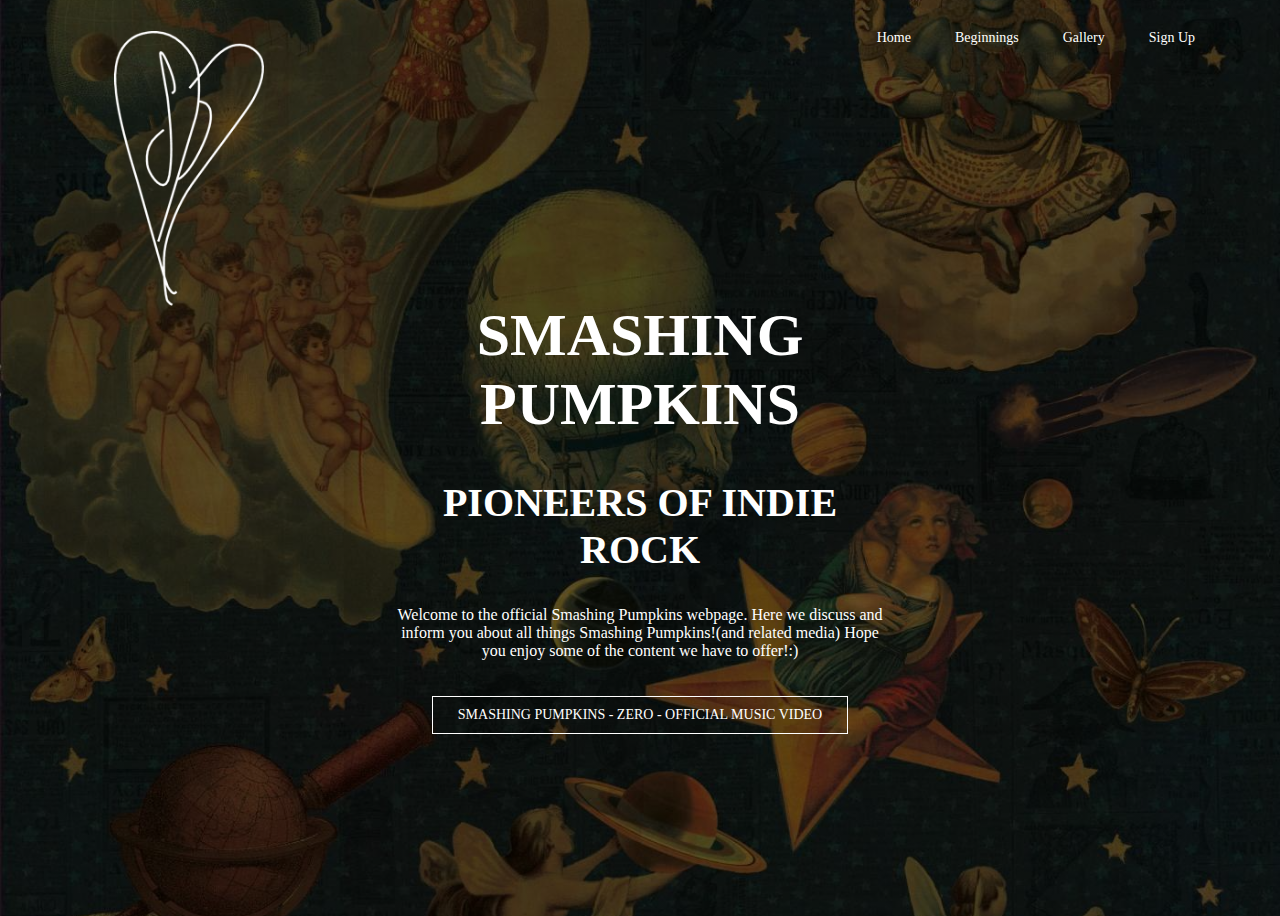
<file: ASSIGNMENT FORM FOR WEBSITE PRACTICE/index.html>
<html>
<head>

<meta charset="utf-8">

<title>Church of Smashing Pumpkins</title>
  <link rel="stylesheet" href="style.css">


</head>


<body>
  <div class="wrapper">
  <div class="logo">
    <img src="images/logo.png" alt="spLogo">
    </div>
    <ul class="nav-area">
      <li><a href="index.html">Home</a></li>
      <li><a href="about.html">Beginnings</a></li>
      <li><a href="gallery.html">Gallery</a></li>
      <li><a href="signUp.html">Sign Up</a></li>
    </<ul>
</div>

  <div class="welcome-text">
    <h1>Smashing Pumpkins</h1>
    <h2>Pioneers of Indie Rock</h2>
      <p>Welcome to the official Smashing Pumpkins webpage. Here we discuss and inform you about
        all things Smashing Pumpkins!(and related media) Hope you enjoy some of the content we have to offer!:)</p>
      <a href="https://www.youtube.com/watch?v=3wk7C64kaP4&ab_channel=SmashingPumpkinsVEVO">Smashing Pumpkins - Zero - Official Music Video</a>

    </div>



</body>

</html>
</file>
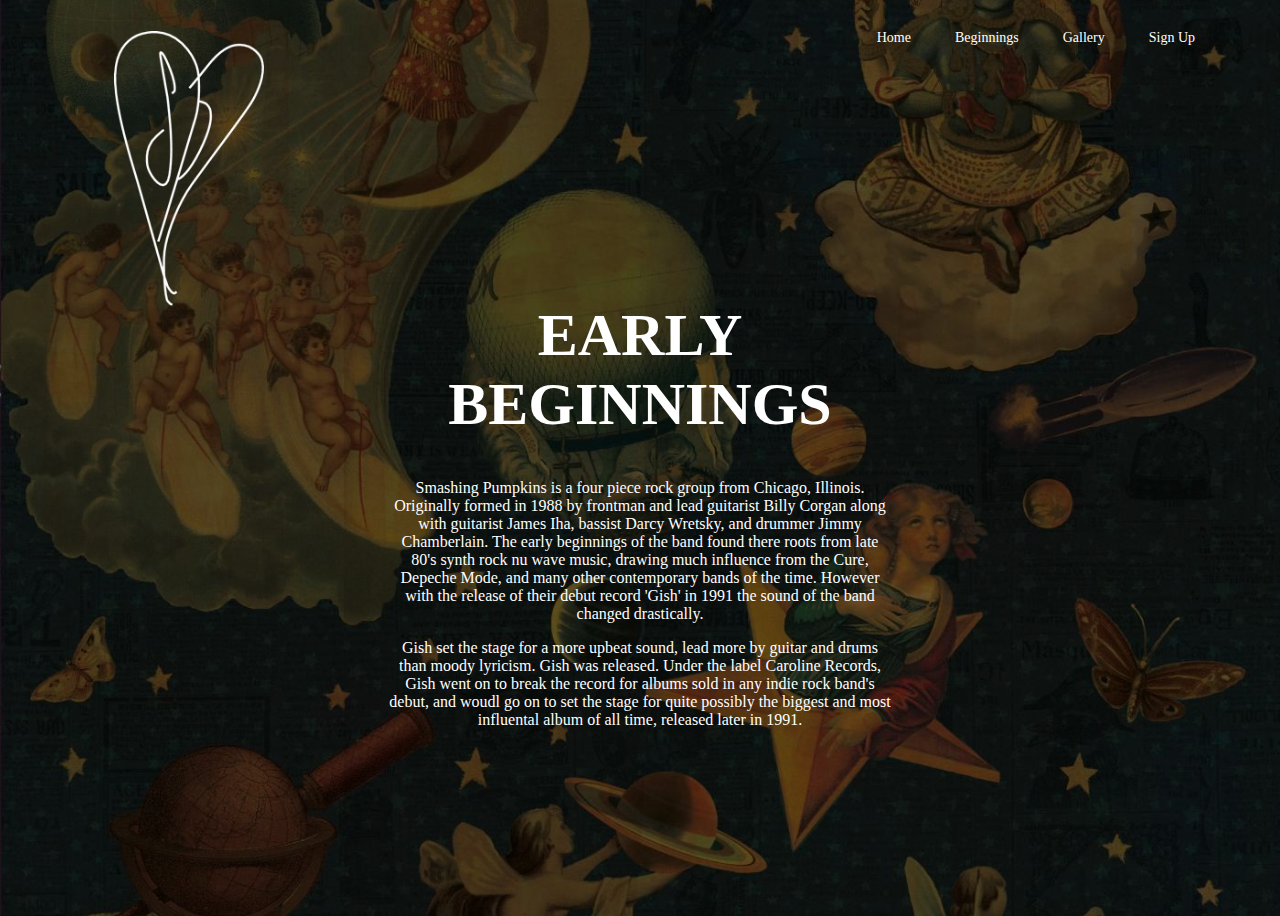
<file: ASSIGNMENT FORM FOR WEBSITE PRACTICE/about.html>
<!doctype html>
<html>
<head>
<meta charset="utf-8">

<title>Church of Smashing Pumpkins</title>
  <link rel="stylesheet" href="style.css">


</head>


<body>
  <div class="wrapper">
  <div class="logo">
    <img src="images/logo.png" alt="spLogo">
    </div>
    <ul class="nav-area">
      <li><a href="index.html">Home</a></li>
      <li><a href="about.html">Beginnings</a></li>
      <li><a href="gallery.html">Gallery</a></li>
      <li><a href="signUp.html">Sign Up</a></li>
    </<ul>
</div>

  <div class="welcome-text">
    <h1>Early Beginnings</h1>
      <p>Smashing Pumpkins is a four piece rock group from Chicago, Illinois. Originally formed in 1988 by frontman and lead guitarist Billy Corgan
      along with guitarist James Iha, bassist Darcy Wretsky, and drummer Jimmy Chamberlain. The early beginnings of the band found there roots from late 80's
    synth rock nu wave music, drawing much influence from the Cure, Depeche Mode, and many other contemporary bands of the time. However with the release of their debut record 'Gish' in 1991 the sound of the band changed drastically.
   </p>
   <p>Gish set the stage for a more upbeat sound, lead more by guitar and drums than moody lyricism. Gish was released. Under the label Caroline Records, Gish went on to break the record for albums sold in  any indie rock band's debut,
   and woudl go on to set the stage for quite possibly the biggest and most influental album of all time, released later in 1991.   </p>
    </div>



</body>
<footer id= "footer">
  <script type="text/javascript">
  document.getElementById("showDate").innerHTML =
  Date();

  </script>
</footer>

</html>
</file>
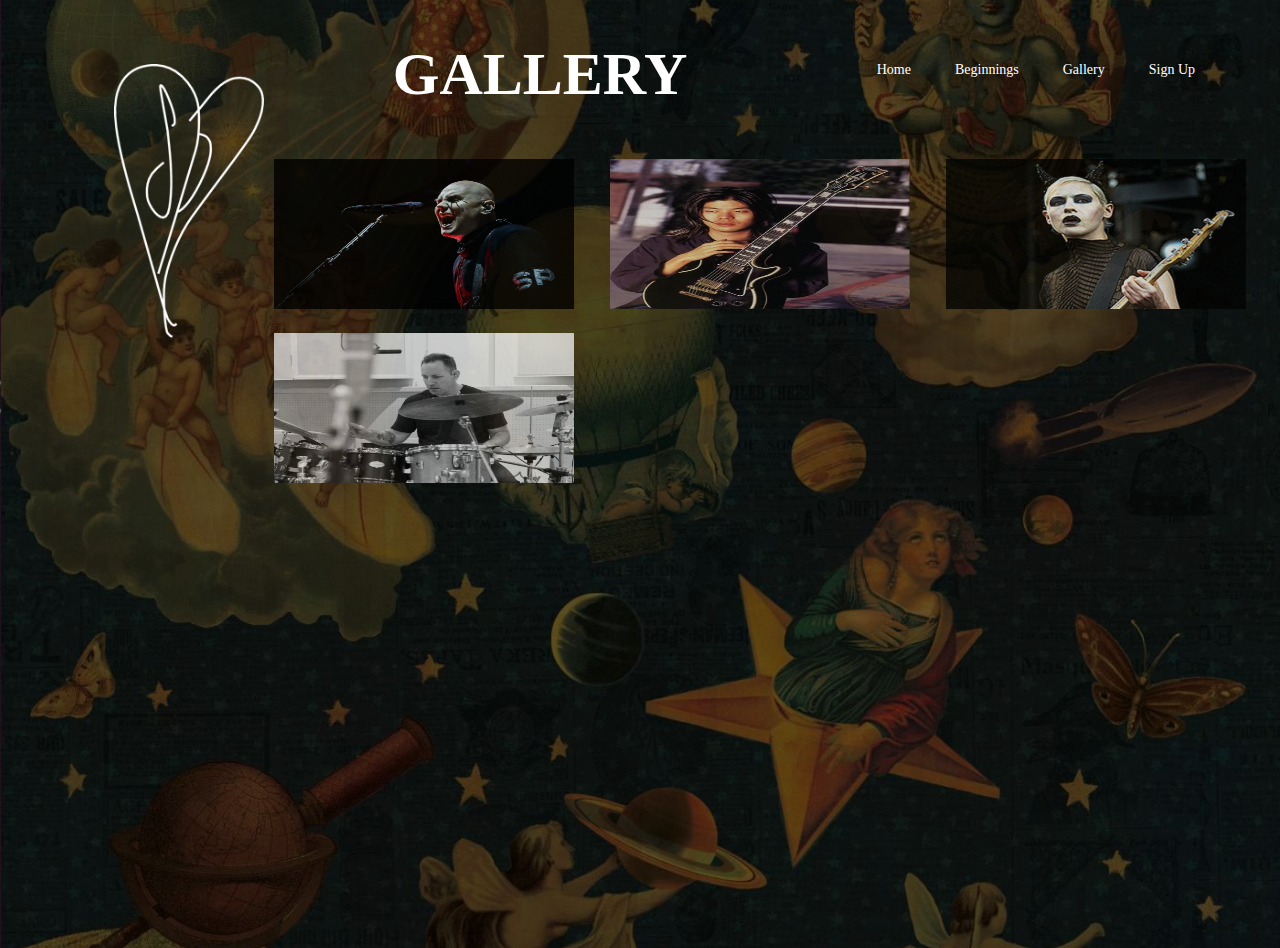
<file: ASSIGNMENT FORM FOR WEBSITE PRACTICE/gallery.html>
<!DOCTYPE html>
<html>
  <head>
    <meta charset="utf-8">
      <title>Smashing Pumpkins</title>
      <link rel="stylesheet" href="gallery.css">
        <link rel="stylesheet" href="style.css">

  </head>
  <body>
    <div class="wrapper">
    <div class="logo">
      <img src="images/logo.png" alt="spLogo">
      </div>
      <ul class="nav-area">
        <li><a href="index.html">Home</a></li>
        <li><a href="about.html">Beginnings</a></li>
        <li><a href="gallery.html">Gallery</a></li>
        <li><a href="signUp.html">Sign Up</a></li>
      </<ul>
  </div>

  <div class="gallery-text">
    <h1>Gallery</h1>
    </div>

    <div class="row">
  <div class="column">
    <img src="images/billy.jpg" alt="Billy" onclick="myFunction(this);">
  </div>
  <div class="column">
    <img src="images/james.jpg" alt="James" onclick="myFunction(this);">
  </div>
  <div class="column">
    <img src="images/darcy.jpg" alt="Darcy" onclick="myFunction(this);">
  </div>
  <div class="column">
    <img src="images/jimmy.jpg" alt="Jimmy" onclick="myFunction(this);">
  </div>
</div>

<div class="container">
  <!-- Close the image -->
  <span onclick="this.parentElement.style.display='none'" class="closebtn">&times;</span>

  <!-- Expanded image -->
  <img id="expandedImg" style="width:100%">

  <!-- Image text -->
  <div id="imgtext"></div>
</div>
  </body>
</html>
</file>
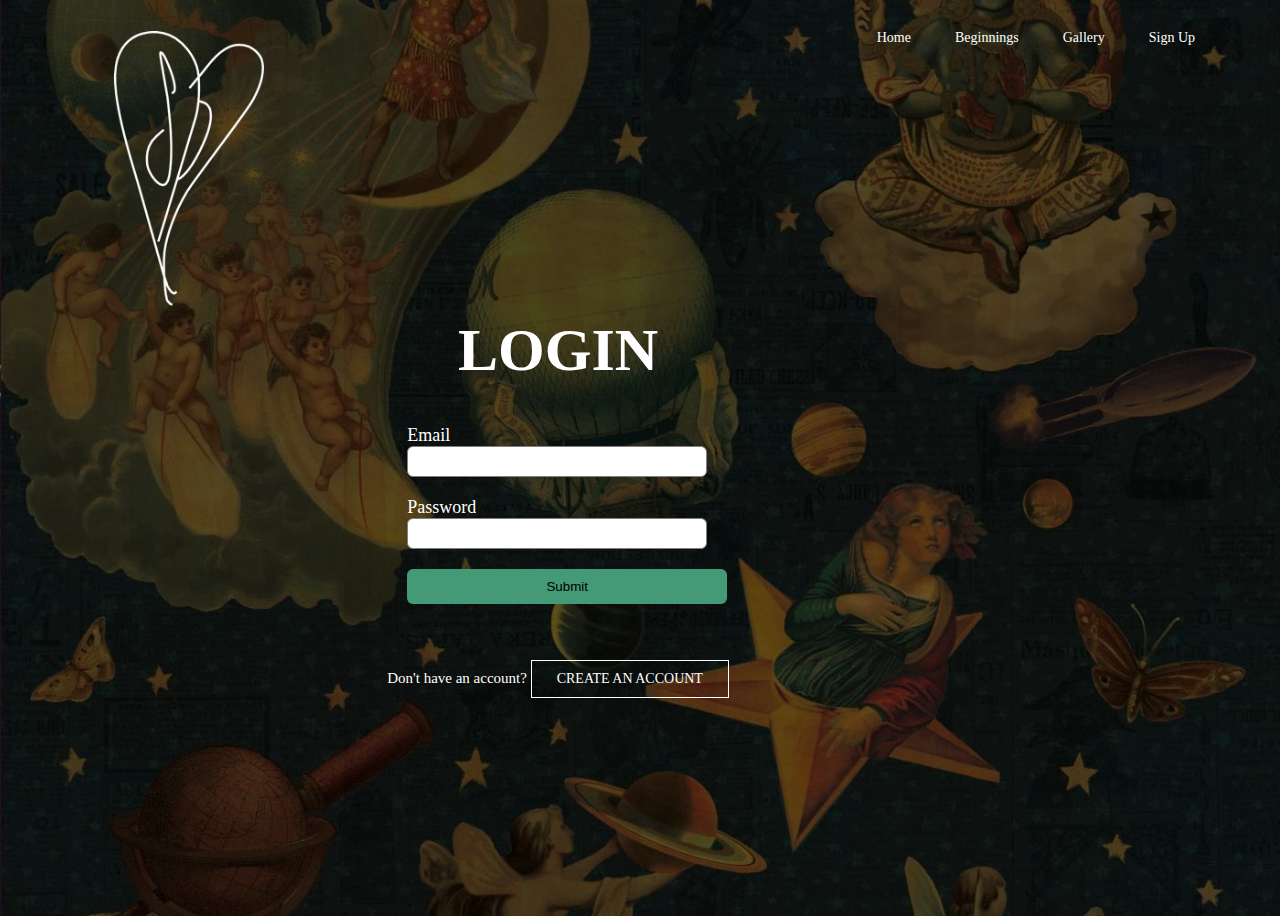
<file: ASSIGNMENT FORM FOR WEBSITE PRACTICE/login.html>
<html>
<head>

<meta charset="utf-8">

<title>Church of Smashing Pumpkins</title>
  <link rel="stylesheet" href="style.css">
  <link rel="stylesheet" href="signUp.css">


</head>


<body>
  <div class="wrapper">
  <div class="logo">
    <img src="images/logo.png" alt="spLogo">
    </div>
    <ul class="nav-area">
      <li><a href="index.html">Home</a></li>
      <li><a href="about.html">Beginnings</a></li>
      <li><a href="gallery.html">Gallery</a></li>
      <li><a href="signUp.html">Sign Up</a></li>
    </<ul>
</div>


  <div class="welcome-text">
    <h1>Login</h1>
      <form>
        <label>Email</label>
        <input type="email" placeholder="">
        <label>Password</label>
        <input type="password" placeholder="">
        <input type="button" value="Submit">
    </form>

    <p>Don't have an account? <a href="signUp.html"> Create an Account</a></p>
  </div>

  </body>
  </html>
</file>
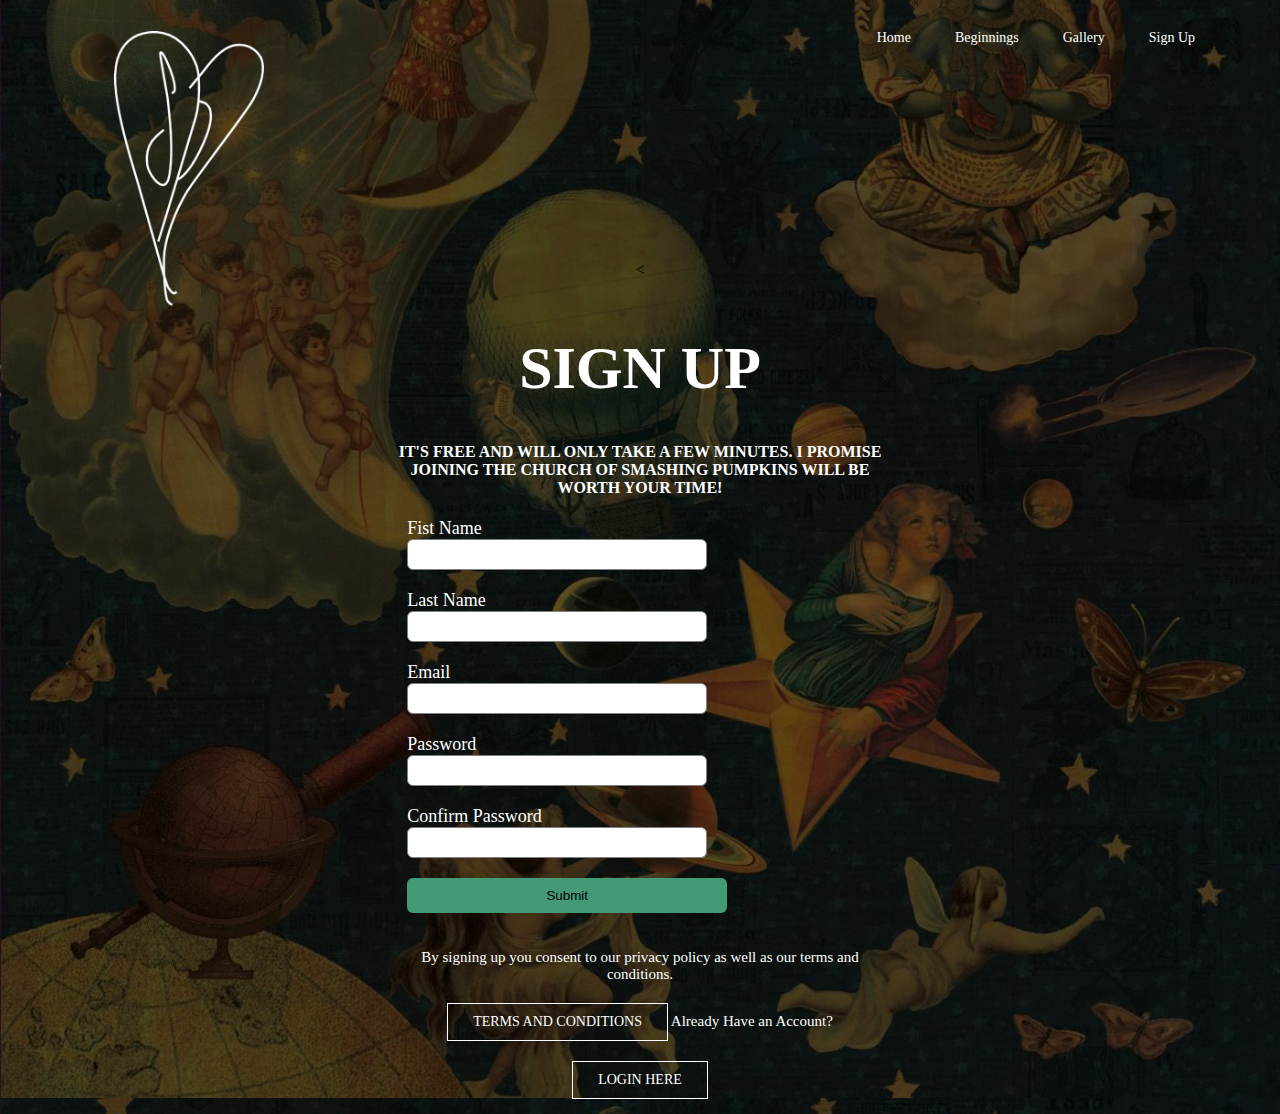
<file: ASSIGNMENT FORM FOR WEBSITE PRACTICE/signUp.html>
<html>
<head>

<meta charset="utf-8">

<title>Church of Smashing Pumpkins</title>
  <link rel="stylesheet" href="style.css">
  <link rel="stylesheet" href="signUp.css">


</head>


<body>
  <div class="wrapper">
  <div class="logo">
    <img src="images/logo.png" alt="spLogo">
    </div>
    <ul class="nav-area">
      <li><a href="index.html">Home</a></li>
      <li><a href="about.html">Beginnings</a></li>
      <li><a href="gallery.html">Gallery</a></li>
      <li><a href="signUp.html">Sign Up</a></li>
    </<ul>
</div>

  <div class="welcome-text">
      <<h1>Sign Up</h1>
      <h4>It's free and will only take a few minutes. I promise joining the church of Smashing Pumpkins will be worth your time!</h4>
      <form>
        <label>Fist Name</label>
        <input type="text" placeholder="">
        <label>Last Name</label>
        <input type="text" placeholder="">
        <label>Email</label>
        <input type="email" placeholder="">
        <label>Password</label>
        <input type="password" placeholder="">
        <label>Confirm Password</label>
        <input type="password" placeholder="">
        <input type="button" value="Submit">
      </form>

      <p>By signing up you consent to our privacy policy as well as our terms and conditions.<br>
      <a href="terms.html">Terms and Conditions</a>
      Already Have an Account? <a href="login.html"> Login Here</a>
      </P>

    </div>




</body>

</html>
</file>
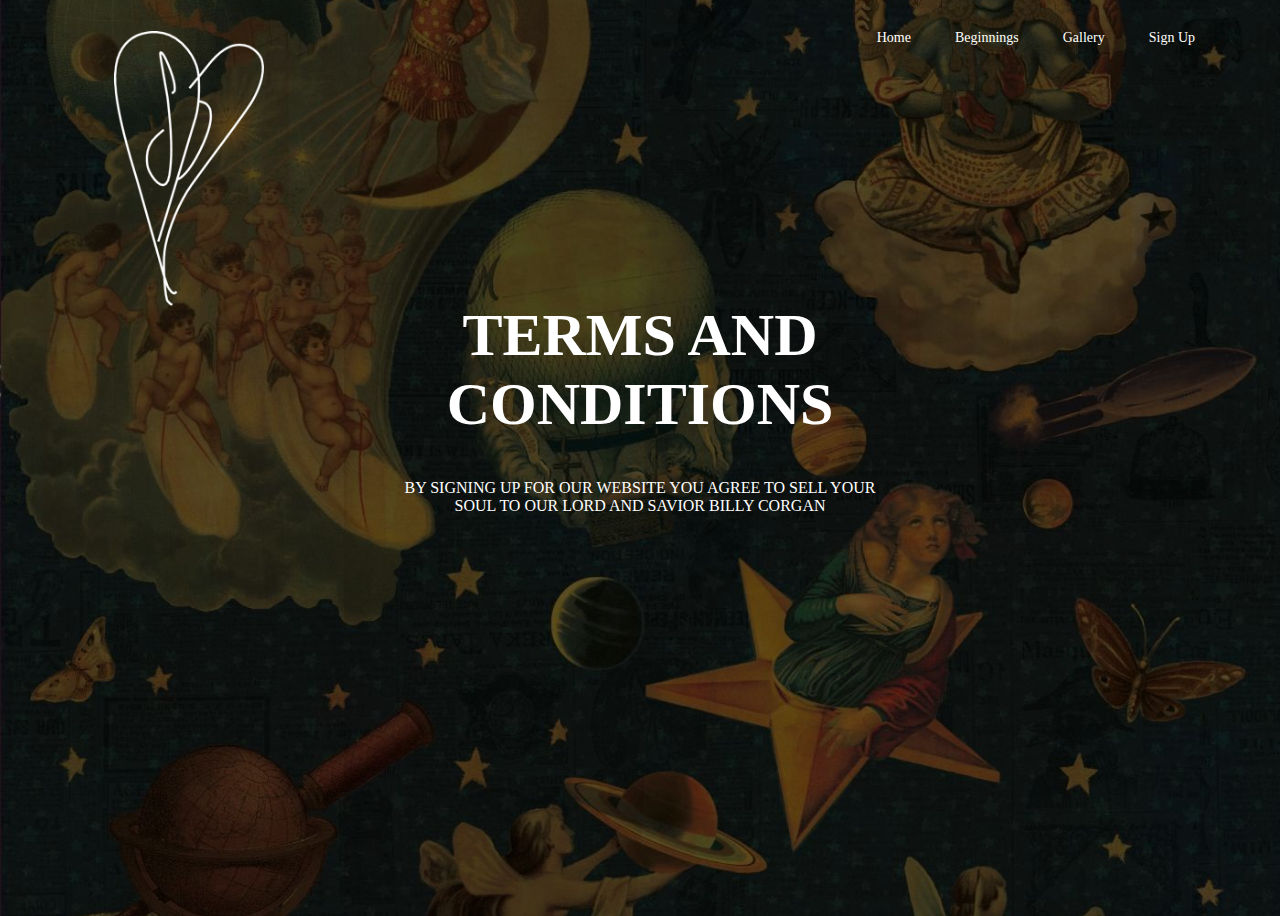
<file: ASSIGNMENT FORM FOR WEBSITE PRACTICE/terms.html>
<html>
<head>

<meta charset="utf-8">

<title>Church of Smashing Pumpkins</title>
  <link href="//db.onlinewebfonts.com/c/a46632e25826d4c4e6a22d769f88101e?family=Trinigan+FG" rel="stylesheet" type="text/css"/>
  <link rel="stylesheet" href="style.css">


</head>


<body>
  <div class="wrapper">
  <div class="logo">
    <img src="images/logo.png" alt="spLogo">
    </div>
    <ul class="nav-area">
      <li><a href="index.html">Home</a></li>
      <li><a href="about.html">Beginnings</a></li>
      <li><a href="gallery.html">Gallery</a></li>
      <li><a href="signUp.html">Sign Up</a></li>
    </<ul>
</div>

  <div class="welcome-text">
    <h1>TERMS AND CONDITIONS</h1>
      <p>BY SIGNING UP FOR OUR WEBSITE YOU AGREE TO SELL YOUR SOUL TO OUR LORD AND SAVIOR BILLY CORGAN</p>

    </div>



</body>

</html>
</file>
<file: ASSIGNMENT FORM FOR WEBSITE PRACTICE/style.css>
@charset "utf-8"
*{
  margin: 0;
  padding: 0;
font-family: 'Trinigan FG', serif;


}

.wrapper{
  width: 1170px;
  margin: auto;
}
body{
  background: linear-gradient(rgba(0,0,0,0.6),rgba(0,0,0,0.6)), url("images/background.jpg");
  height: 100vh;
  background-size: cover;
  background-position: center center;
  position: relative;
}

.nav-area{
  float: right;
  list-style: none;
  margin-top: 20px;
  padding-right: 10px;
}
.nav-area li{
  display: inline-block;
}
.nav-area li a{
  color: #fff;
  text-decoration: none;
  padding: 5px 20px;
  font-size: 14px;

}

.nav-area li a:hover{
  background: #fff;
  color: #333;
}

.logo img{
  width: 150px;
  float: left;
  padding-left: 5%;
  padding-top: 2%;
  filter: invert(1);
}

.welcome-text{
  position: absolute;
  margin: 20% 30%;
  text-align: center;
}

.welcome-text h1{
  text-align: center;
  color: #fff;
  text-transform: uppercase;
  font-size: 60px;
}

.welcome-text h2{
  text-align: center;
  color: #fff;
  text-transform: uppercase;
  font-size: 40px;
}

.welcome-text h4{
  text-align: center;
  color: #fff;
  text-transform: uppercase;
  font-size: 15x;
}



.welcome-text a{
  border: 1px solid #fff;
  padding: 10px 25px;
  text-decoration: none;
  text-transform: uppercase;
  font-size: 14px;
  margin-top: 20px;
  display: inline-block;
  color: #fff;
}

.welcome-text a:hover{
  background: #fff;
  color: #333;
}

.welcome-text p{
  color: #fff;
}

.footer{
  background: #fff;
  position: relative;
  height: 100px;
  margin-top: -100px;
  clear: both;
}
</file>
<file: ASSIGNMENT FORM FOR WEBSITE PRACTICE/gallery.css>
@@charset "UTF-8";

.gallery-text{
  position: absolute;
  margin: 20% 30%;
  text-align: center;
}

.gallery-text h1{
  text-align: center;
  color: #fff;
  text-transform: uppercase;
  font-size: 60px;
}

.gallery-text h2{
  text-align: center;
  color: #fff;
  text-transform: uppercase;
  font-size: 40px;
}

.gallery-text h4{
  text-align: center;
  color: #fff;
  text-transform: uppercase;
  font-size: 15x;
}



.gallery-text a{
  border: 1px solid #fff;
  padding: 10px 25px;
  text-decoration: none;
  text-transform: uppercase;
  font-size: 14px;
  margin-top: 20px;
  display: inline-block;
  color: #fff;
}

.gallery-text a:hover{
  background: #fff;
  color: #333;
}

.gallery-text p{
  color: #fff;
}

.column {
  float: left;
  width: 25%;
  padding: 10px;
}

/* Style the images inside the grid */
.column img {
  opacity: 0.8;
  cursor: pointer;
  width: 300px;
  height: 150px;
}

.column img:hover {
  opacity: 1;
}

/* Clear floats after the columns */
.row:after {
  content: "";
  display: table;
  clear: both;
}

/* The expanding image container (positioning is needed to position the close button and the text) */
.container {
  position: relative;
  display: none;
}

/* Expanding image text */
#imgtext {
  position: absolute;
  bottom: 15px;
  left: 15px;
  color: white;
  font-size: 20px;
}

/* Closable button inside the image */
.closebtn {
  position: absolute;
  top: 10px;
  right: 15px;
  color: white;
  font-size: 35px;
  cursor: pointer;
}
</file>
<file: ASSIGNMENT FORM FOR WEBSITE PRACTICE/signUp.css>
@charset "utf-8"

.signUp-text-box{
  width: 360px;
  height: 620px;
  margin: auto;
  background-color: #fff;
  border-radius: 3px;

}
h1{
  text-align: center;
  padding-top: 15px;
}
h4{
  text-align: center;
}

form{
  text-align: center;
  width: 300px;
  margin-left: 20px;

}

form label{
  display: flex;
  margin-top: 20px;
  font-size: 18px;
  color: #fff;
}

form input{
  width: 100%;
  padding: 7px;
  border: none;
  border: 1px solid gray;
  border-radius: 6px;
  outline: none;

}

input[type="button"]{
  width: 320px;
  height: 35px;
  margin-top: 20px;
  border: none;
  background-color: #497
}

p{
  text-align: center;
  padding-top: 20px;
  font-size: 15px;

}

.para2{
  text-align: center;
  color: white;
  font-size: 15px;
  margin-top: -10px;
}

.para2 a{
  color: 497;

}
</file>
